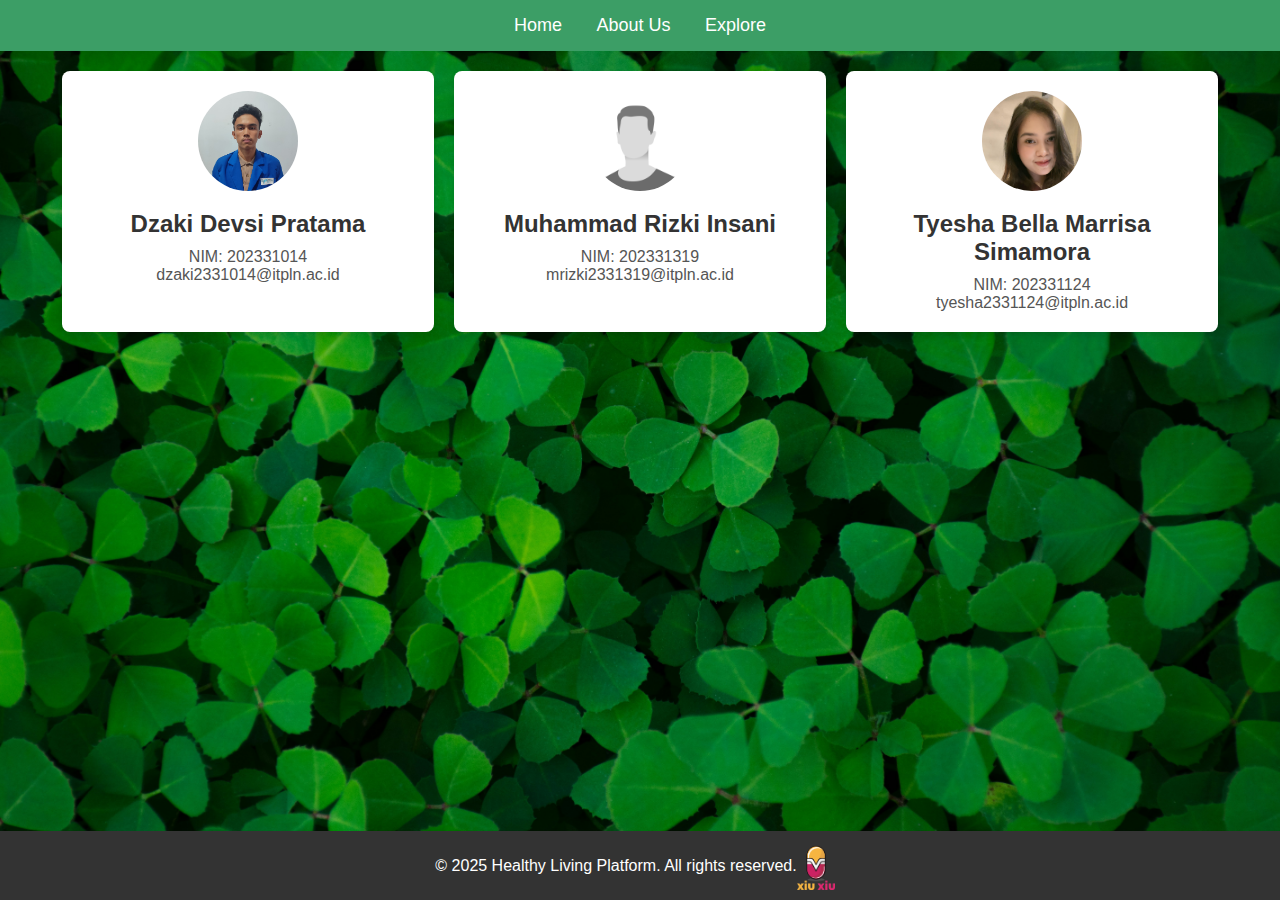
<file: aboutUs.html>
<!DOCTYPE html>
<html lang="en">
<head>
    <meta charset="UTF-8">
    <meta name="viewport" content="width=device-width, initial-scale=1.0">
    <title>About Us</title>
</head>
<body class="ABOUT">
    <!-- Navbar -->
    <header>
        <nav>
            <ul>
                <li><a href="index.html">Home</a></li>
                <li><a href="aboutUs.html">About Us</a></li>
                <li><a href="explore.html">Explore</a></li>
            </ul>
        </nav>
    </header>

    <!-- About Us Section -->
    <div class="about-us-container">
        <div class="profile">
            <img src="aset/dzaki_foto.jpg" alt="Dzaki Devsi Pratama">
            <h3>Dzaki Devsi Pratama</h3>
            <p>NIM: 202331014</p>
            <p>dzaki2331014@itpln.ac.id</p>
        </div>

        <div class="profile">
            <img src="aset/defmen.jpg" alt="Rizki">
            <h3>Muhammad Rizki Insani</h3>
            <p>NIM: 202331319</p>
            <p>mrizki2331319@itpln.ac.id</p>
        </div>

        <div class="profile">
            <img src="aset/tyesha.jpg" alt="Tyesha">
            <h3>Tyesha Bella Marrisa Simamora</h3>
            <p>NIM: 202331124</p>
            <p>tyesha2331124@itpln.ac.id</p>
        </div>
    </div>

    <!-- Footer -->
    <footer>
        <p>&copy; 2025 Healthy Living Platform. All rights reserved.</p>
        <img src="aset/logo__xiu_xiu[2].png" alt="">
    </footer>
</body>
</html>


<style>
    /* General reset */
* {
    margin: 0;
    padding: 0;
    box-sizing: border-box;
}

/* Background image for the whole page */
body {
    font-family: 'Arial', sans-serif;
    background-color: #f4f4f9;
    color: #333;
    display: flex;
    flex-direction: column;
    min-height: 100vh;
}

body.ABOUT {
    background: url(aset/bg2.jpg) no-repeat center center fixed;
    background-size: cover; /* Make background cover the whole page */
}

/* Navbar Styling */
header {
    background-color: #3c9e66;
    color: white;
    padding: 15px 0;
    text-align: center;
}

header nav ul {
    list-style-type: none;
    padding: 0;
}

header nav ul li {
    display: inline;
    margin: 0 15px;
}

header nav ul li a {
    color: white;
    text-decoration: none;
    font-size: 18px;
}

header nav ul li a:hover {
    border-bottom: 2px solid white;
}

/* About Us Section */
.about-us-container {
    display: flex; /* Menggunakan Flexbox */
    flex-wrap: wrap; /* Agar elemen bisa turun ke bawah jika tidak cukup lebar */
    justify-content: center; /* Membuat elemen sejajar di tengah */
    gap: 20px; /* Jarak antar elemen */
    padding: 20px;
}

.profile {
    background-color: #ffffff;
    padding: 20px;
    text-align: center;
    border-radius: 8px;
    box-shadow: 0 4px 6px rgba(0, 0, 0, 0.1);
    width: 30%; /* 3 Kolom di Desktop */
    min-width: 250px; /* Menjaga ukuran minimal */
}

.profile img {
    width: 100px;
    height: 100px;
    border-radius: 50%;
    margin-bottom: 15px;
}

@media (max-width: 768px) {
    .about-us-container {
        flex-direction: column; /* Elemen akan tersusun vertikal */
        align-items: center; /* Pusatkan elemen */
    }

    .profile {
        width: 90%; /* Agar tidak terlalu lebar di ponsel */
    }
}

.profile h3 {
    font-size: 24px;
    margin-bottom: 10px;
}

.profile p {
    font-size: 16px;
    color: #555;
}

/* Footer Styling */
footer {
    display: flex;
    background-color: #333;
    color: white;
    text-align: right;
    padding: 10px 0;
    margin-top: auto;
    width: 100%;
    justify-content: center;
    align-items: center;
}

footer img{
    width: 48px;
    height: auto;
    padding-right: 10px;
}

</style>
</file>
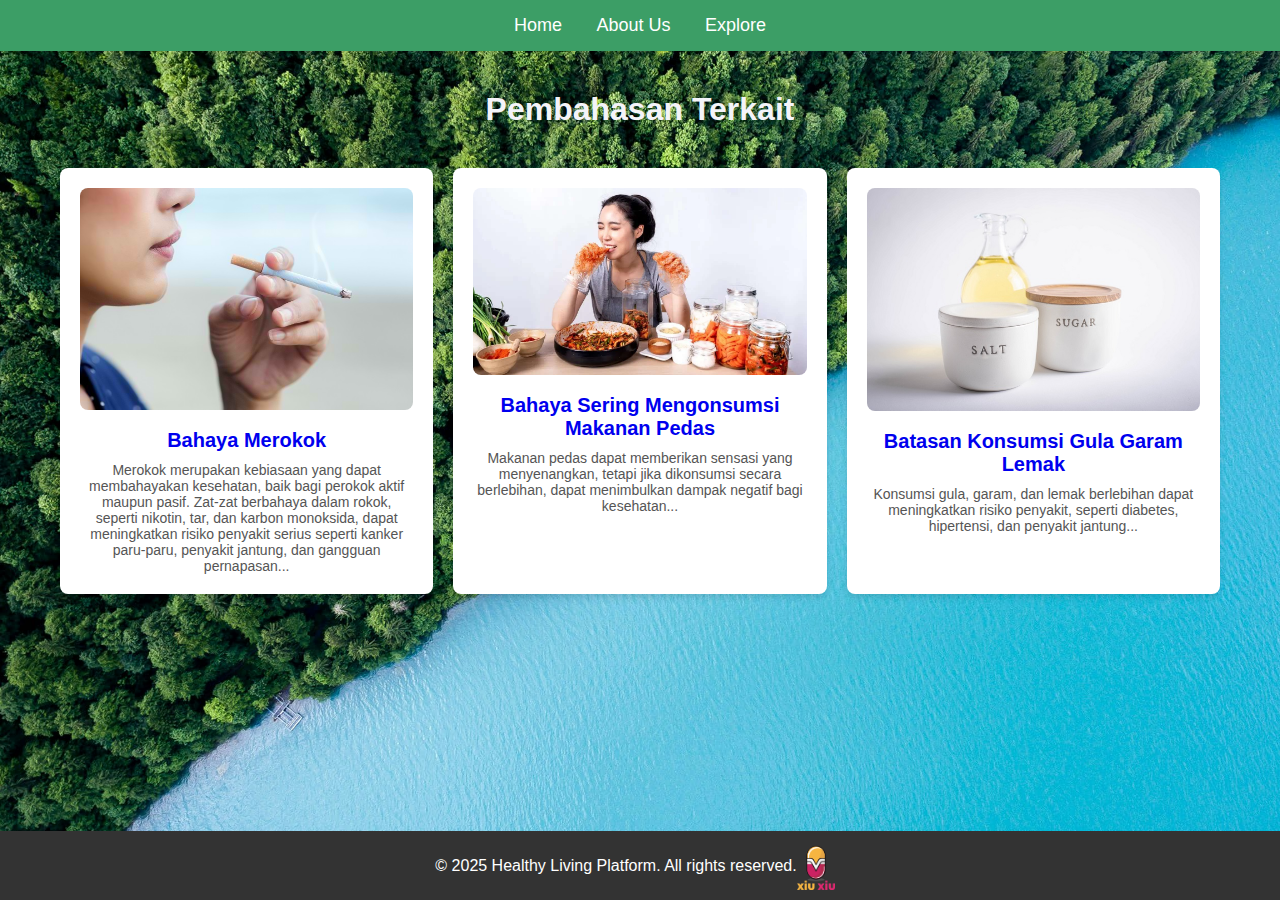
<file: explore.html>
<!DOCTYPE html>
<html lang="en">
<head>
    <meta charset="UTF-8">
    <meta name="viewport" content="width=device-width, initial-scale=1.0">
    <title>Explore</title>
    <link rel="stylesheet" href="style.css"> <!-- Hubungkan ke file CSS -->
</head>
<body class="EX">
    <!-- Navbar -->
    <header>
        <nav>
            <ul>
                <li><a href="index.html">Home</a></li>
                <li><a href="aboutUs.html">About Us</a></li>
                <li><a href="explore.html">Explore</a></li>
            </ul>
        </nav>
    </header>

    <!-- explore Section -->
    <section class="explore-section">
        <h2>Pembahasan Terkait</h2>
        <div class="explore-container">
            <a href="merokok.html" class="explore">
                <img src="aset/merokok.jpg" alt="Merokok">
                <h3>Bahaya Merokok</h3>
                <p>Merokok merupakan kebiasaan yang dapat membahayakan kesehatan, baik bagi perokok aktif maupun pasif. Zat-zat berbahaya dalam rokok, seperti nikotin, tar, dan karbon monoksida, dapat meningkatkan risiko penyakit serius seperti kanker paru-paru, penyakit jantung, dan gangguan pernapasan...</p>
            </a>

            <a href="pedas.html" class="explore">
                <img src="aset/pedas.jpg" alt="Pedas">
                <h3>Bahaya Sering Mengonsumsi Makanan Pedas</h3>
                <p>Makanan pedas dapat memberikan sensasi yang menyenangkan, tetapi jika dikonsumsi secara berlebihan, dapat menimbulkan dampak negatif bagi kesehatan...</p>
            </a>

            <a href="ggl.html" class="explore">
                <img src="aset/ggl.jpg" alt="GGL">
                <h3>Batasan Konsumsi Gula Garam Lemak</h3>
                <p>Konsumsi gula, garam, dan lemak berlebihan dapat meningkatkan risiko penyakit, seperti diabetes, hipertensi, dan penyakit jantung...</p>
            </a>
        </div>
    </section>

    <!-- Footer -->
    <footer>
        <p>&copy; 2025 Healthy Living Platform. All rights reserved.</p>
        <img src="aset/logo__xiu_xiu[2].png" alt="">
    </footer>
</body>
</html>

<style>
    body {
    font-family: 'Arial', sans-serif;
    background-color: #f4f4f9;
    color: #333;
    display: flex;
    flex-direction: column;
    min-height: 100vh;
}

body.EX {
    background: url(aset/bg3.jpg) no-repeat center center fixed;
    background-size: cover; /* Make background cover the whole page */
}
</style>
</file>
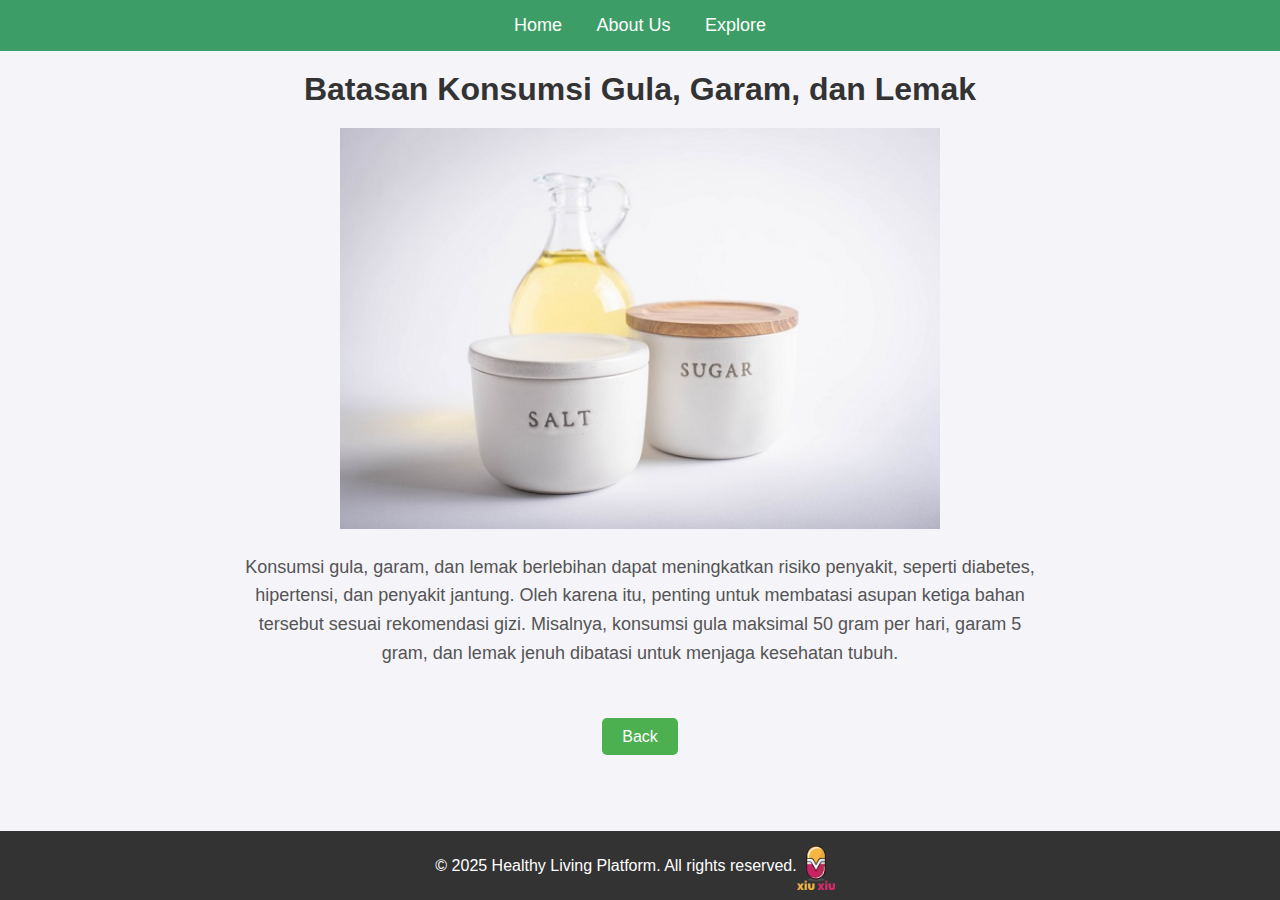
<file: ggl.html>
<!DOCTYPE html>
<html lang="en">
<head>
    <meta charset="UTF-8">
    <meta name="viewport" content="width=device-width, initial-scale=1.0">
    <title>Batasan Konsumsi Gula, Garam, Lemak</title>
    <link rel="stylesheet" href="style2.css"> <!-- Link ke file style2.css -->
</head>
<body>
    <!-- Navbar -->
    <header>
        <nav>
            <ul>
                <li><a href="index.html">Home</a></li>
                <li><a href="aboutUs.html">About Us</a></li>
                <li><a href="explore.html">Explore</a></li>
            </ul>
        </nav>
    </header>

    <!-- Content -->
    <section class="content">
        <h2>Batasan Konsumsi Gula, Garam, dan Lemak</h2>
        <img src="aset/ggl.jpg" alt="Gula Garam Lemak">
        <p>Konsumsi gula, garam, dan lemak berlebihan dapat meningkatkan risiko penyakit, seperti diabetes, hipertensi, dan penyakit jantung. Oleh karena itu, penting untuk membatasi asupan ketiga bahan tersebut sesuai rekomendasi gizi. Misalnya, konsumsi gula maksimal 50 gram per hari, garam 5 gram, dan lemak jenuh dibatasi untuk menjaga kesehatan tubuh.</p>
    </section>

    <!-- Button Back -->
    <div class="back-btn">
        <a href="explore.html" class="back-link">Back</a>
    </div>

    <!-- Footer -->
    <footer>
        <p>&copy; 2025 Healthy Living Platform. All rights reserved.</p>
        <img src="aset/logo__xiu_xiu[2].png" alt="">
    </footer>
</body>
</html>
</file>
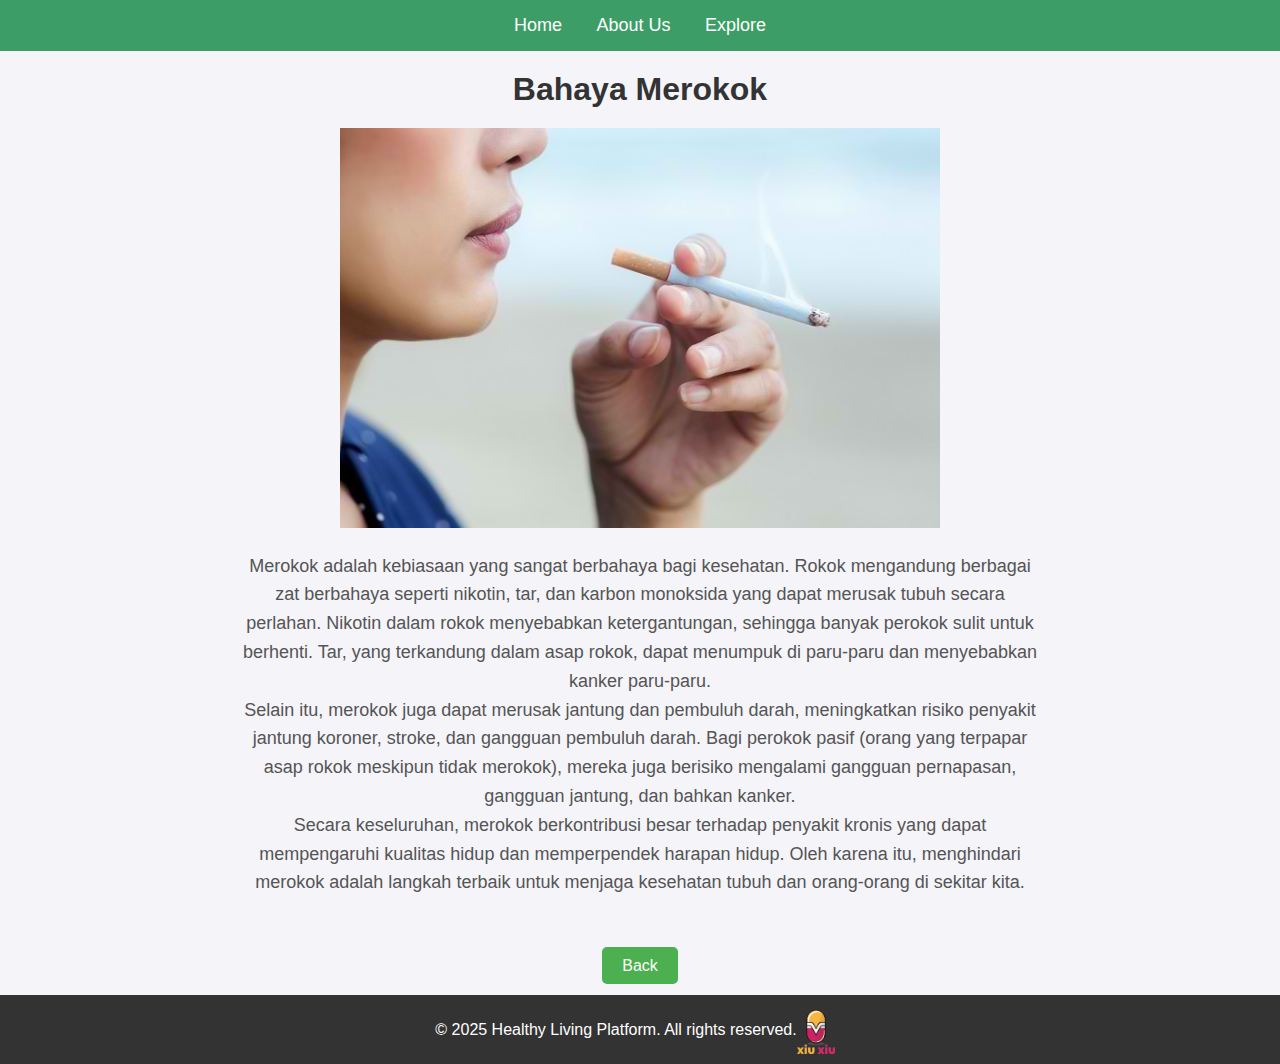
<file: merokok.html>
<!DOCTYPE html>
<html lang="en">
<head>
    <meta charset="UTF-8">
    <meta name="viewport" content="width=device-width, initial-scale=1.0">
    <title>Bahaya Merokok</title>
    <link rel="stylesheet" href="style2.css"> <!-- Link ke file style2.css -->
</head>
<body>
    <!-- Navbar -->
    <header>
        <nav>
            <ul>
                <li><a href="index.html">Home</a></li>
                <li><a href="aboutUs.html">About Us</a></li>
                <li><a href="explore.html">Explore</a></li>
            </ul>
        </nav>
    </header>

    <!-- Content -->
    <section class="content">
        <h2>Bahaya Merokok</h2>
        <img src="aset/merokok.jpg" alt="Merokok">
        <p>Merokok adalah kebiasaan yang sangat berbahaya bagi kesehatan. Rokok mengandung berbagai zat berbahaya seperti nikotin, tar, dan karbon monoksida yang dapat merusak tubuh secara perlahan. Nikotin dalam rokok menyebabkan ketergantungan, sehingga banyak perokok sulit untuk berhenti. Tar, yang terkandung dalam asap rokok, dapat menumpuk di paru-paru dan menyebabkan kanker paru-paru.</p>
        <p>Selain itu, merokok juga dapat merusak jantung dan pembuluh darah, meningkatkan risiko penyakit jantung koroner, stroke, dan gangguan pembuluh darah. Bagi perokok pasif (orang yang terpapar asap rokok meskipun tidak merokok), mereka juga berisiko mengalami gangguan pernapasan, gangguan jantung, dan bahkan kanker.</p>
        <p>Secara keseluruhan, merokok berkontribusi besar terhadap penyakit kronis yang dapat mempengaruhi kualitas hidup dan memperpendek harapan hidup. Oleh karena itu, menghindari merokok adalah langkah terbaik untuk menjaga kesehatan tubuh dan orang-orang di sekitar kita.</p>
    </section>

    <!-- Button Back -->
    <div class="back-btn">
        <a href="explore.html" class="back-link">Back</a>
    </div>

    <!-- Footer -->
    <footer>
        <p>&copy; 2025 Healthy Living Platform. All rights reserved.</p>
        <img src="aset/logo__xiu_xiu[2].png" alt="">
    </footer>
</body>
</html>
</file>
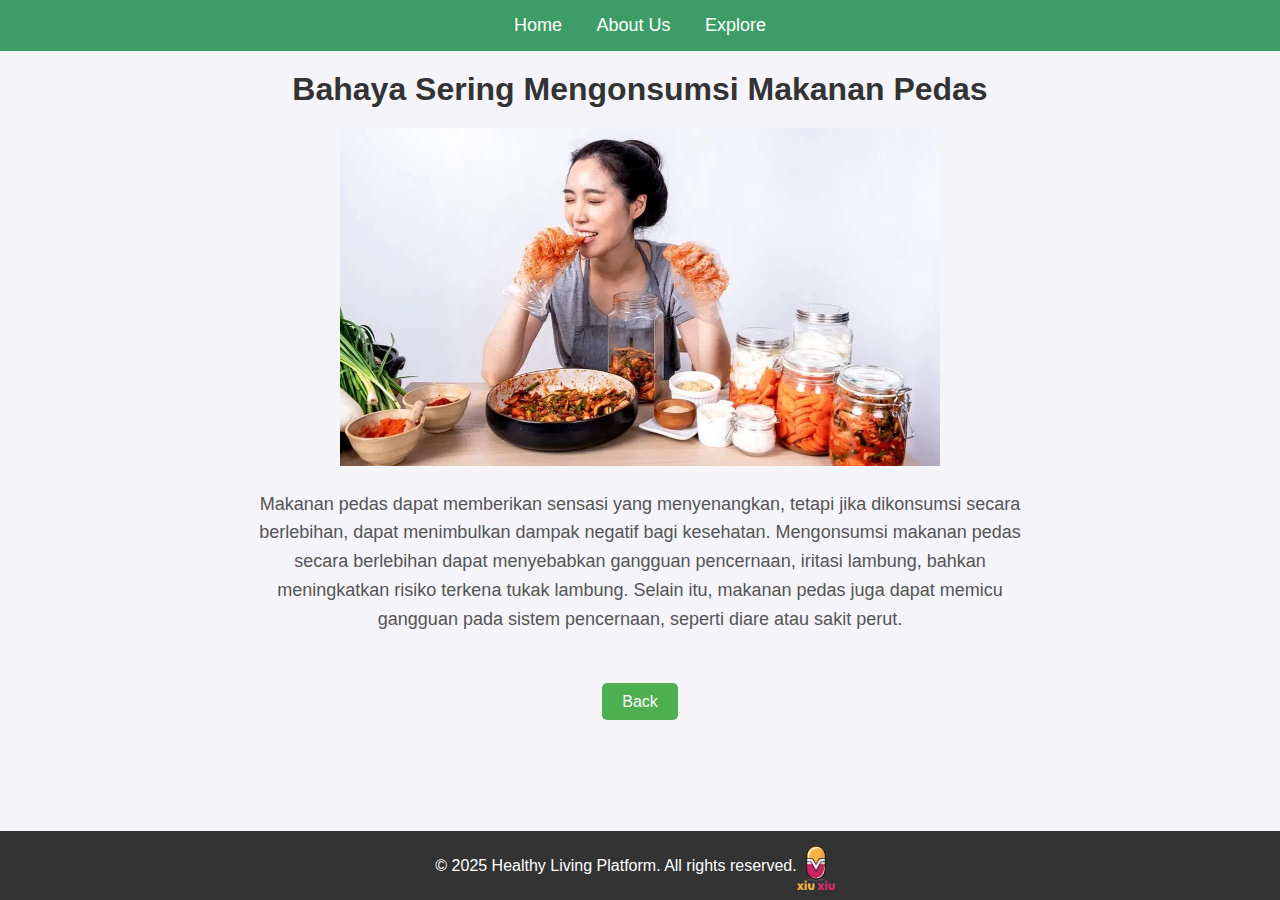
<file: pedas.html>
<!DOCTYPE html>
<html lang="en">
<head>
    <meta charset="UTF-8">
    <meta name="viewport" content="width=device-width, initial-scale=1.0">
    <title>Bahaya Sering Mengonsumsi Makanan Pedas</title>
    <link rel="stylesheet" href="style2.css"> <!-- Link ke file style2.css -->
</head>
<body>
    <!-- Navbar -->
    <header>
        <nav>
            <ul>
                <li><a href="index.html">Home</a></li>
                <li><a href="aboutUs.html">About Us</a></li>
                <li><a href="explore.html">Explore</a></li>
            </ul>
        </nav>
    </header>

    <!-- Content -->
    <section class="content">
        <h2>Bahaya Sering Mengonsumsi Makanan Pedas</h2>
        <img src="aset/pedas.jpg" alt="Makanan Pedas">
        <p>Makanan pedas dapat memberikan sensasi yang menyenangkan, tetapi jika dikonsumsi secara berlebihan, dapat menimbulkan dampak negatif bagi kesehatan. Mengonsumsi makanan pedas secara berlebihan dapat menyebabkan gangguan pencernaan, iritasi lambung, bahkan meningkatkan risiko terkena tukak lambung. Selain itu, makanan pedas juga dapat memicu gangguan pada sistem pencernaan, seperti diare atau sakit perut.</p>
    </section>

    <!-- Button Back -->
    <div class="back-btn">
        <a href="explore.html" class="back-link">Back</a>
    </div>

    <!-- Footer -->
    <footer>
        <p>&copy; 2025 Healthy Living Platform. All rights reserved.</p>
        <img src="aset/logo__xiu_xiu[2].png" alt="">
    </footer>
</body>
</html>
</file>
<file: style.css>
/* General reset */
* {
    margin: 0;
    padding: 0;
    box-sizing: border-box;
}

/* Background image for the whole page */
body {
    font-family: 'Arial', sans-serif;
    background-color: #f4f4f9;
    color: #333;
    display: flex;
    flex-direction: column;
    min-height: 100vh;
}

/* Background specific to the HOME page */
body.HOME {
    background: url(aset/bg.jpg) no-repeat center center fixed;
    background-size: cover; /* Make background cover the whole page */
}

/* Navbar Styling */
header {
    background-color: #3c9e66;
    color: white;
    padding: 15px 0;
    text-align: center;
}

header nav ul {
    list-style-type: none;
    padding: 0;
}

header nav ul li {
    display: inline;
    margin: 0 15px;
}

header nav ul li a {
    color: white;
    text-decoration: none;
    font-size: 18px;
}

header nav ul li a:hover {
    border-bottom: 2px solid white;
}

/* Hero Section */
.hero {
    background-color: #3c9e66;
    color: white;
    padding: 50px 20px;
    text-align: center;
    display: grid;
    grid-template-columns: 1fr; /* Hanya satu kolom di layar besar */
    gap: 20px; /* Menambahkan jarak antar elemen */
}

.hero h1 {
    font-size: 36px;
    margin-bottom: 20px;
}

.hero p {
    font-size: 18px;
    line-height: 1.6; /* Memberikan jarak antar baris agar mudah dibaca */
    max-width: 900px;
    margin: 0 auto;
}

/* Container for Sections */
.container {
    margin: 20px;
    display: grid;
    grid-template-columns: repeat(2, 1fr); /* 2 kolom pada layar besar */
    gap: 20px;
}

@media (max-width: 768px) {
    /* Pada layar lebih kecil, jadikan 1 kolom */
    .container {
        grid-template-columns: 1fr;
    }
}

/* Section Styling */
.section {
    padding: 30px;
    color: white;
    border-radius: 8px;
    box-shadow: 0 4px 6px rgba(0, 0, 0, 0.1);
    display: flex;
    flex-direction: column;
    align-items: center;
    justify-content: space-between;
}

.healthy-living {
    background-color: #62b883;
}

.nutritious-foods {
    background-color: #3f8e47;
}

.regular-exercise {
    background-color: #6ba659;
}

.sufficient-rest {
    background-color: #539e6e;
}

/* Section Heading Styling */
h2 {
    font-size: 28px;
    margin-bottom: 20px;
    text-align: center;
}

/* Read More Button Styling */
.read-more-btn {
    display: inline-block;
    margin-top: 10px;
    padding: 10px 20px;
    background-color: #3c9e66;
    color: white;
    text-decoration: none;
    border-radius: 5px;
    transition: 0.3s ease-in-out; /* Animasi efek hover */
}

.read-more-btn:hover {
    background-color: #356b4d; /* Warna lebih gelap */
    box-shadow: 0px 4px 8px rgba(0, 0, 0, 0.2); /* Efek bayangan */
    transform: translateY(-3px); /* Efek naik sedikit */
}


/* Footer Styling */
footer {
    display: flex;
    background-color: #333;
    color: white;
    text-align: right;
    padding: 10px 0;
    margin-top: auto;
    width: 100%;
    justify-content: center;
    align-items: center;
}

footer img{
    width: 48px;
    height: auto;
    padding-right: 10px;
}

/* explore Section Styling */
.explore-section {
    text-align: center;
    padding: 40px 20px;
}

.explore-section h2 {
    font-size: 32px;
    margin-bottom: 20px;
    color: #f4f4f9;
}

/* Grid untuk produk */
.explore-container {
    display: grid;
    grid-template-columns: repeat(3, 1fr); /* Membuat 3 kolom */
    gap: 20px;
    justify-content: center;
    max-width: 1200px;
    margin: 0 auto;
    padding: 20px;
}

.explore-container a{
    text-decoration: none;
}

/* Style masing-masing produk */
.explore {
    background-color: #ffffff;
    border-radius: 8px;
    padding: 20px;
    text-align: center;
    box-shadow: 0 4px 6px rgba(0, 0, 0, 0.1);
    transition: transform 0.3s ease;
}

.explore img {
    width: 100%;
    height: auto;
    border-radius: 8px;
    margin-bottom: 15px;
}

.explore h3 {
    font-size: 20px;
    margin-bottom: 10px;
}

.explore p {
    font-size: 14px;
    color: #555;
}

.explore:hover {
    transform: scale(1.05); /* Efek zoom saat hover */
}

/* Responsive: Menyesuaikan produk jika layar lebih kecil */
@media (max-width: 900px) {
    .explore-container {
        grid-template-columns: repeat(2, 1fr); /* Menjadi 2 kolom di layar kecil */
    }
}

@media (max-width: 600px) {
    .explore-container {
        grid-template-columns: repeat(1, 1fr); /* Menjadi 1 kolom di layar kecil */
    }
}

/* Efek Hover Read More agar mirip Produk */
.read-more-btn {
    display: inline-block;
    margin-top: 10px;
    padding: 10px 20px;
    background-color: #3c9e66;
    color: white;
    text-decoration: none;
    border-radius: 5px;
    transition: 0.3s ease-in-out; /* Animasi efek hover */
}

/* Efek saat cursor berada di atas tombol */
.read-more-btn:hover {
    background-color: #356b4d; /* Warna lebih gelap */
    box-shadow: 0px 4px 8px rgba(0, 0, 0, 0.2); /* Efek bayangan */
    transform: translateY(-3px); /* Efek naik sedikit */
}

/* Container untuk tips */
.tips-container {
    display: flex;
    flex-direction: column;
    margin: 20px;
}

/* Bagian masing-masing tip */
.tip-item {
    margin-bottom: 20px;
}

/* Menyusun judul, deskripsi singkat, dan penjelasan dalam satu kolom */
.tip-content {
    display: flex;
    flex-direction: column;
    background-color: #f9f9f9;
    padding: 15px;
    border-radius: 5px;
}

.tip-content h2 {
    font-size: 1.5em;
    color: #2c3e50;
}

.tip-content p {
    font-size: 1em;
    margin-bottom: 10px;
}

/* Penjelasan lebih lanjut */
.tip-description {
    background-color: #ffffff;
    padding: 10px;
    border-radius: 5px;
    font-size: 0.9em;
    color: #333;
}

/* Responsif pada perangkat lebih kecil */
@media (max-width: 768px) {
    .tips-container {
        flex-direction: column;
    }
}

.back-btn {
    text-align: center;
    margin-top: 40px; /* Menambahkan jarak lebih besar dari konten */
    margin-bottom: 20px; /* Memberikan sedikit ruang di bawah tombol */
}

.back-link {
    background-color: #4CAF50;
    color: white;
    padding: 10px 20px;
    text-decoration: none;
    border-radius: 5px;
    font-size: 16px;
}

.back-link:hover {
    background-color: #45a049;
}

/* Untuk memastikan elemen tidak keluar dari kolom */
.tip-description {
    overflow: hidden; /* Menyembunyikan elemen yang keluar dari kolom */
    padding: 15px;
    border-radius: 5px;
    margin-bottom: 20px;
}

ol {
    padding-left: 20px; /* Memberikan ruang di sebelah kiri untuk daftar */
    list-style-position: inside; /* Membuat angka berada di dalam kolom */
}

.tip-item {
    max-width: 100%; /* Pastikan kolom tidak terlalu lebar */
    box-sizing: border-box;
}


/* Menyesuaikan gambar agar responsif, memiliki sudut melengkung, dan memberikan jarak di atasnya */
.tip-icon {
    width: 30%;  /* Gambar menyesuaikan lebar container */
    height: auto; /* Menjaga rasio gambar */
    border-radius: 15px;  /* Membuat sudut gambar melengkung */
    object-fit: cover;  /* Memastikan gambar menutupi area tanpa terdistorsi */
    margin-top: 20px;  /* Memberikan jarak 20px di atas gambar */
    margin-bottom: 20px;
}

/* Bagian untuk Container dari Tips (A B C D) */
.bahaya-layout {
    display: grid;
    grid-template-columns: repeat(2, 1fr); /* 2 kolom pada desktop */
    gap: 20px; /* Jarak antar kolom */
    margin-top: 20px;
    margin-bottom: 20px;
    padding: 0 20px; /* Menambahkan padding kiri dan kanan */
}



/* Media Query untuk tampilan smartphone */
@media (max-width: 768px) {
    .bahaya-layout {
        grid-template-columns: 1fr; /* 1 kolom pada perangkat mobile */
    }
}

/* Gaya umum untuk setiap elemen dalam bahaya-layout */
.tip-item {
    display: flex;
    flex-direction: column;
    background-color: #f9f9f9;
    padding: 15px;
    border-radius: 8px;
    box-shadow: 0 4px 6px rgba(0, 0, 0, 0.1);
}

/* Gaya untuk gambar dalam tiap elemen */
.tip-icon {
    width: 100%;
    height: auto;
    border-radius: 15px;
    object-fit: cover;
    margin-bottom: 15px;
}
</file>
<file: style2.css>
/* Reset */
* {
    margin: 0;
    padding: 0;
    box-sizing: border-box;
}

/* General Styles */
body {
    font-family: 'Arial', sans-serif;
    background-color: #f4f4f9;
    color: #333;
    display: flex;
    flex-direction: column;
    min-height: 100vh;
}

/* Background specific to the HOME page */
body.HOME {
    background: url(bg.jpg) no-repeat center center fixed;
    background-size: cover; /* Make background cover the whole page */
}

/* Navbar Styling */
header {
    background-color: #3c9e66;
    color: white;
    padding: 15px 0;
    text-align: center;
}

header nav ul {
    list-style-type: none;
    padding: 0;
}

header nav ul li {
    display: inline;
    margin: 0 15px;
}

header nav ul li a {
    color: white;
    text-decoration: none;
    font-size: 18px;
}

header nav ul li a:hover {
    border-bottom: 2px solid white;
}

/* Hero Section */
.hero {
    background-color: #3c9e66;
    color: white;
    padding: 50px 20px;
    text-align: center;
}

.hero h1 {
    font-size: 36px;
    margin-bottom: 20px;
}

/* Container for Sections */
.container {
    margin: 20px;
    display: flex;
    flex-direction: column;
    gap: 20px;
}

/* Section Styling */
.section {
    padding: 30px;
    color: white;
    border-radius: 8px;
    box-shadow: 0 4px 6px rgba(0, 0, 0, 0.1);
}

/* Background Colors for Each Section */
.healthy-living {
    background-color: #62b883;
}

.nutritious-foods {
    background-color: #3f8e47;
}

.regular-exercise {
    background-color: #6ba659;
}

.sufficient-rest {
    background-color: #539e6e;
}

/* Section Heading Styling */
h2 {
    font-size: 28px;
    margin-bottom: 20px;
}

/* Read More Button Styling */
.read-more-btn {
    display: inline-block;
    margin-top: 10px;
    padding: 10px 20px;
    background-color: #3c9e66;
    color: white;
    text-decoration: none;
    border-radius: 5px;
}

.read-more-btn:hover {
    background-color: #356b4d;
}

/* Navbar Styling */
header {
    background-color: #3c9e66;
    color: white;
    padding: 15px 0;
    text-align: center;
}

header nav ul {
    list-style-type: none;
    padding: 0;
}

header nav ul li {
    display: inline;
    margin: 0 15px;
}

header nav ul li a {
    color: white;
    text-decoration: none;
    font-size: 18px;
}

header nav ul li a:hover {
    border-bottom: 2px solid white;
}

/* Content Styling */
.content {
    margin: 20px;
    text-align: center;
}

.content h2 {
    font-size: 32px;
    margin-bottom: 20px;
}

.content img {
    width: 100%;
    max-width: 600px;
    height: auto;
    margin-bottom: 20px;
}

.content p {
    font-size: 18px;
    color: #555;
    line-height: 1.6;
    max-width: 800px;
    margin: 0 auto;
}

/* Footer Styling */
footer {
    display: flex;
    background-color: #333;
    color: white;
    text-align: right;
    padding: 10px 0;
    margin-top: auto;
    width: 100%;
    justify-content: center;
    align-items: center;
}

footer img{
    width: 48px;
    height: auto;
    padding-right: 10px;
}

/* explore Section Styling */
.explore-section {
    text-align: center;
    padding: 40px 20px;
}

.explore-section h2 {
    font-size: 32px;
    margin-bottom: 20px;
}

/* Grid untuk produk */
.explore-container {
    display: grid;
    grid-template-columns: repeat(3, 1fr); /* Membuat 3 kolom */
    gap: 20px;
    justify-content: center;
    max-width: 1200px;
    margin: 0 auto;
    padding: 20px;
}

/* Style masing-masing produk */
.explore {
    background-color: #ffffff;
    border-radius: 8px;
    padding: 20px;
    text-align: center;
    box-shadow: 0 4px 6px rgba(0, 0, 0, 0.1);
    transition: transform 0.3s ease;
}

.explore img {
    width: 100%;
    height: auto;
    border-radius: 8px;
    margin-bottom: 15px;
}

.explore h3 {
    font-size: 20px;
    margin-bottom: 10px;
}

.explore p {
    font-size: 14px;
    color: #555;
}

.explore:hover {
    transform: scale(1.05); /* Efek zoom saat hover */
}

/* Responsive: Menyesuaikan produk jika layar lebih kecil */
@media (max-width: 900px) {
    .explore-container {
        grid-template-columns: repeat(2, 1fr); /* Menjadi 2 kolom di layar kecil */
    }
}

@media (max-width: 600px) {
    .explore-container {
        grid-template-columns: repeat(1, 1fr); /* Menjadi 1 kolom di layar kecil */
    }
}

/* Efek Hover Read More agar mirip Produk */
.read-more-btn {
    display: inline-block;
    margin-top: 10px;
    padding: 10px 20px;
    background-color: #3c9e66;
    color: white;
    text-decoration: none;
    border-radius: 5px;
    transition: 0.3s ease-in-out; /* Animasi efek hover */
}

/* Efek saat cursor berada di atas tombol */
.read-more-btn:hover {
    background-color: #356b4d; /* Warna lebih gelap */
    box-shadow: 0px 4px 8px rgba(0, 0, 0, 0.2); /* Efek bayangan */
    transform: translateY(-3px); /* Efek naik sedikit */
}

/* Container untuk tips */
.tips-container {
    display: flex;
    flex-direction: column;
    margin: 20px;
}

/* Bagian masing-masing tip */
.tip-item {
    margin-bottom: 20px;
}

/* Menyusun judul, deskripsi singkat, dan penjelasan dalam satu kolom */
.tip-content {
    display: flex;
    flex-direction: column;
    background-color: #f9f9f9;
    padding: 15px;
    border-radius: 5px;
}

.tip-content h2 {
    font-size: 1.5em;
    color: #2c3e50;
}

.tip-content p {
    font-size: 1em;
    margin-bottom: 10px;
}

/* Penjelasan lebih lanjut */
.tip-description {
    background-color: #ffffff;
    padding: 10px;
    border-radius: 5px;
    font-size: 0.9em;
    color: #333;
}

/* Responsif pada perangkat lebih kecil */
@media (max-width: 768px) {
    .tips-container {
        flex-direction: column;
    }
}

.back-btn {
    text-align: center;
    margin-top: 40px; /* Menambahkan jarak lebih besar dari konten */
    margin-bottom: 20px; /* Memberikan sedikit ruang di bawah tombol */
}

.back-link {
    background-color: #4CAF50;
    color: white;
    padding: 10px 20px;
    text-decoration: none;
    border-radius: 5px;
    font-size: 16px;
}

.back-link:hover {
    background-color: #45a049;
}

/* Untuk memastikan elemen tidak keluar dari kolom */
.tip-description {
    overflow: hidden; /* Menyembunyikan elemen yang keluar dari kolom */
    padding: 15px;
    border-radius: 5px;
    margin-bottom: 20px;
}

ol {
    padding-left: 20px; /* Memberikan ruang di sebelah kiri untuk daftar */
    list-style-position: inside; /* Membuat angka berada di dalam kolom */
}

.tip-item {
    max-width: 100%; /* Pastikan kolom tidak terlalu lebar */
    box-sizing: border-box;
}


/* Menyesuaikan gambar agar responsif, memiliki sudut melengkung, dan memberikan jarak di atasnya */
.tip-icon {
    width: 30%;  /* Gambar menyesuaikan lebar container */
    height: auto; /* Menjaga rasio gambar */
    border-radius: 15px;  /* Membuat sudut gambar melengkung */
    object-fit: cover;  /* Memastikan gambar menutupi area tanpa terdistorsi */
    margin-top: 20px;  /* Memberikan jarak 20px di atas gambar */
    margin-bottom: 20px;
}

/* Bagian untuk Container dari Tips (A B C D) */
.bahaya-layout {
    display: grid;
    grid-template-columns: repeat(2, 1fr); /* 2 kolom pada desktop */
    gap: 20px; /* Jarak antar kolom */
    margin-top: 20px;
    margin-bottom: 20px;
}

/* Media Query untuk tampilan smartphone */
@media (max-width: 768px) {
    .bahaya-layout {
        grid-template-columns: 1fr; /* 1 kolom pada perangkat mobile */
    }
}

/* Gaya umum untuk setiap elemen dalam bahaya-layout */
.tip-item {
    display: flex;
    flex-direction: column;
    background-color: #f9f9f9;
    padding: 15px;
    border-radius: 8px;
    box-shadow: 0 4px 6px rgba(0, 0, 0, 0.1);
}

/* Gaya untuk gambar dalam tiap elemen */
.tip-icon {
    width: 100%;
    height: auto;
    border-radius: 15px;
    object-fit: cover;
    margin-bottom: 15px;
}
</file>
